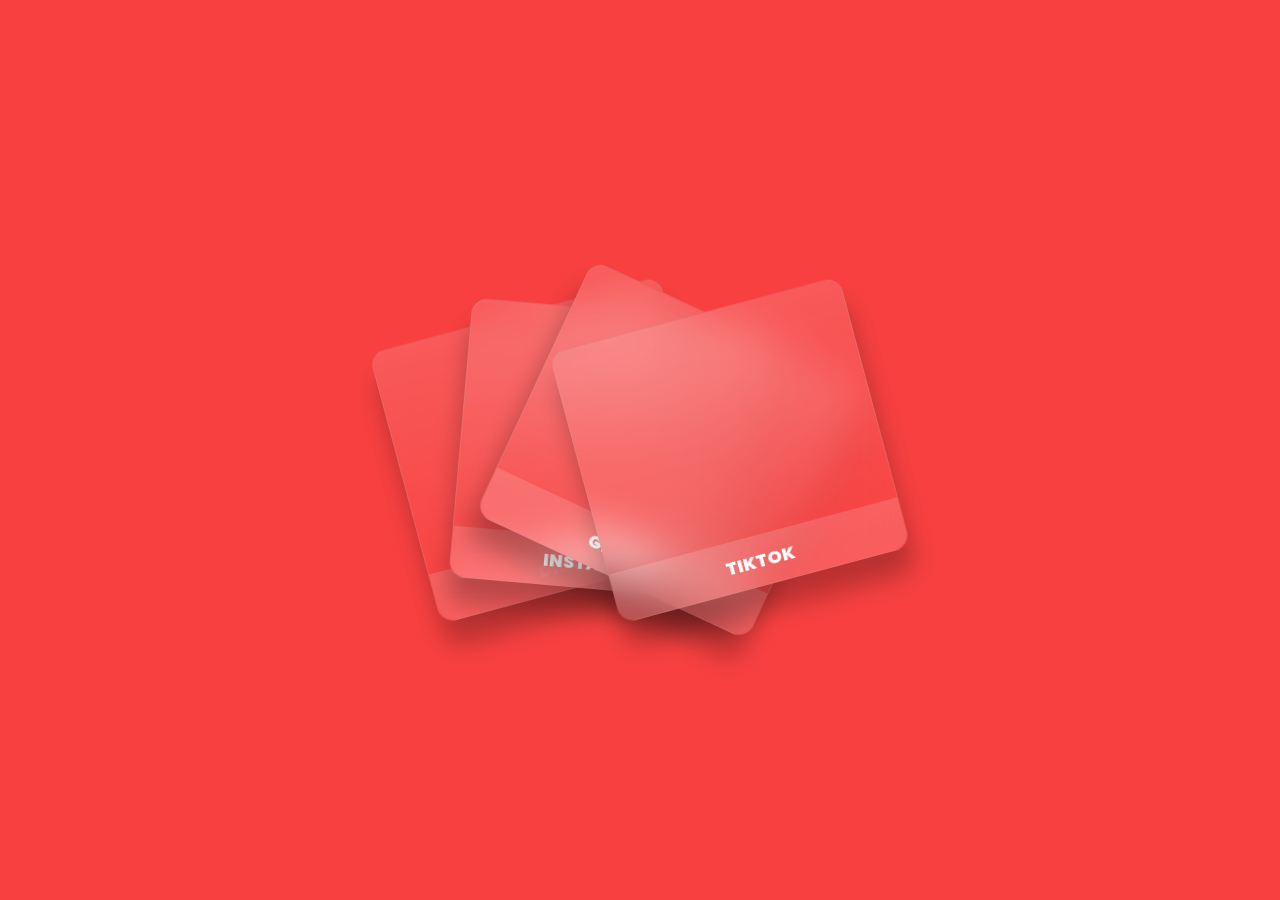
<file: car04/index.html>
<!DOCTYPE html>
<html lang="pt-br">
<head>
    <meta charset="UTF-8">
    <meta name="viewport" content="width=device-width, initial-scale=1.0">
    <link rel="stylesheet" href="https://cdnjs.cloudflare.com/ajax/libs/font-awesome/6.7.1/css/all.min.css" integrity="sha512-5Hs3dF2AEPkpNAR7UiOHba+lRSJNeM2ECkwxUIxC1Q/FLycGTbNapWXB4tP889k5T5Ju8fs4b1P5z/iB4nMfSQ==" crossorigin="anonymous" referrerpolicy="no-referrer" />
    <link rel="stylesheet" href="style.css">
    <title>Cards 04</title>
</head>
<body>
    <div class="container">
        <div class="glass" style='--r: -15' data-text="discord"><i class="fa-brands fa-discord"></i></div>
        <div class="glass" style='--r: 5' data-text="instagram"><i class="fa-brands fa-instagram"></i></div>
        <div class="glass" style='--r: 25' data-text="github"><i class="fa-brands fa-github"></i></div>
        <div class="glass" style='--r: -15' data-text="tiktok"><i class="fa-brands fa-tiktok"></i></div>
    </div>
</body>
</html>
</file>
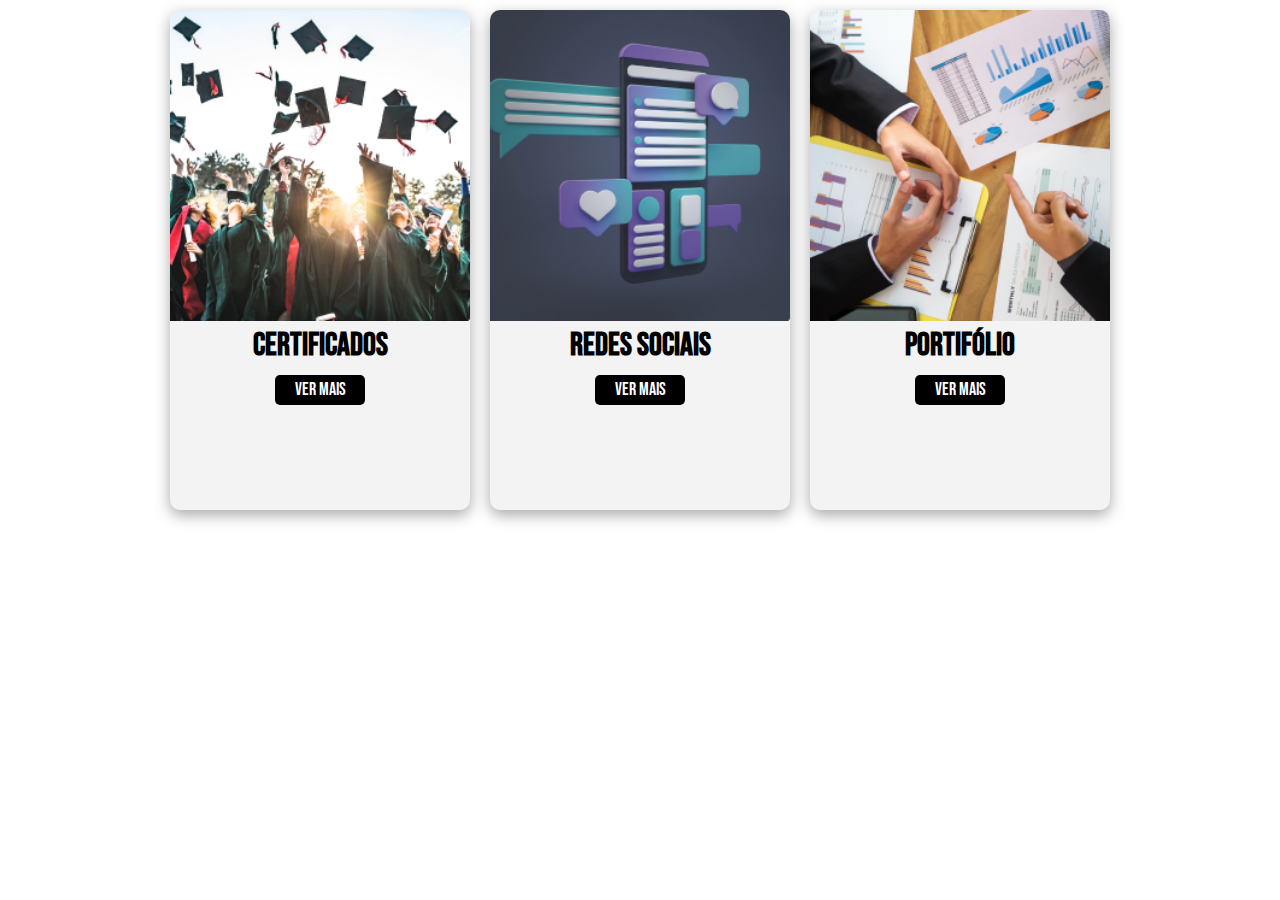
<file: card01/index.html>
<!DOCTYPE html>
<html lang="pt-br">
<head>
    <meta charset="UTF-8">
    <meta name="viewport" content="width=device-width, initial-scale=1.0">
    <link rel="stylesheet" 
    
    
    href="style.css">
    <title>Document</title>
</head>
<body>
    <nav>
        <div class="card card1">
            <img src="imagens/certificados-capa.png" alt="">
        <h1>Certificados</h1>
        <button> Ver mais </button></div>
        <div class="card card2">
            <img src="imagens/insta-capa.png" alt="">
        <h1>Redes sociais</h1>
        <button> Ver mais </button></div>
        <div class="card card3">
            <img src="imagens/portifolio-capa.png" alt="">
        <h1>PORTIFÓLIO</h1>
        <button> Ver mais </button></div>
    </nav>
</body>
</html>
</file>
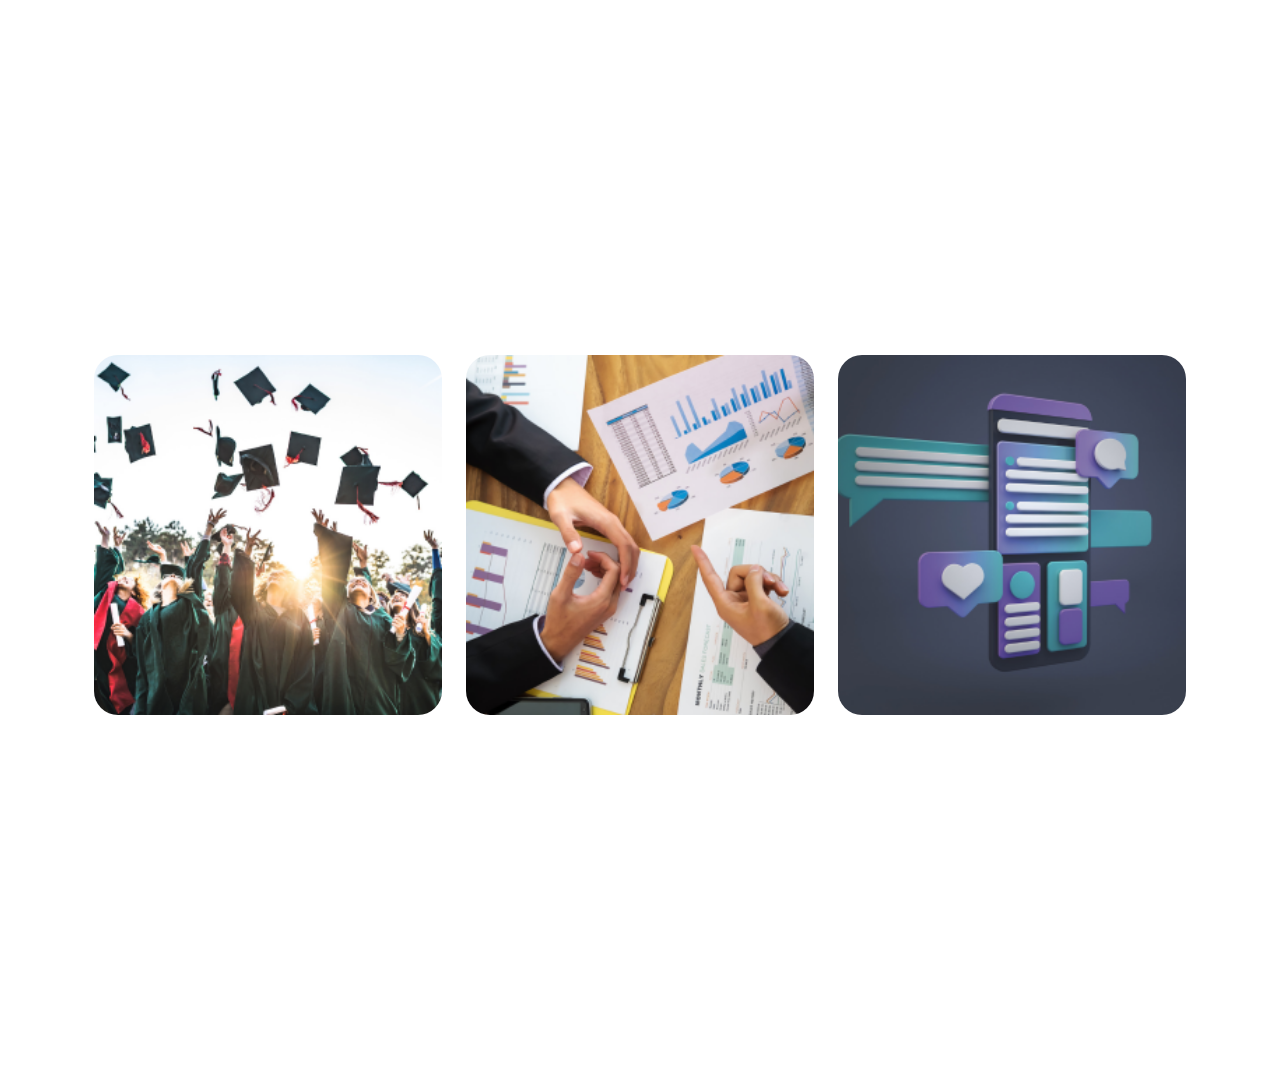
<file: card02/index.html>
<!DOCTYPE html>
<html lang="pt-br">
<head>
    <meta charset="UTF-8">
    <meta name="viewport" content="width=device-width, initial-scale=1.0">
    <link rel="stylesheet" href="style.css">
    <title>Cards</title>
</head>
<body>
    <div class="container">
        <div class="card__container">
            <article class="card__article">
                <img src="imagens/certificados-capa.png" alt="image" class="card__img">

                <div class="card__data">
                    <span class="card__descricao">Veja sobre os meus certificados!</span>
                    <h2 class="card__title">Certificados</h2>
                    <a href="#" class="card__buttom">Ver mais</a>
                </div>
            </article>

            <article class="card__article">
                <img src="imagens/portifolio-capa.png" alt="image" class="card__img">

                <div class="card__data">
                    <span class="card__descricao">Veja o meu portifólio pessoal</span>
                    <h2 class="card__title">Portifólio</h2>
                    <a href="#" class="card__buttom">Ver mais</a>
                </div>
            </article>

            <article class="card__article">
                <img src="imagens/insta-capa.png" alt="image" class="card__img">

                <div class="card__data">
                    <span class="card__descricao">Veja minhas redes sociais</span>
                    <h2 class="card__title">Redes Sociais</h2>
                    <a href="#" class="card__buttom">Ver mais</a>
                </div>
            </article>
        </div>
    </div>
</body>
</html>
</file>
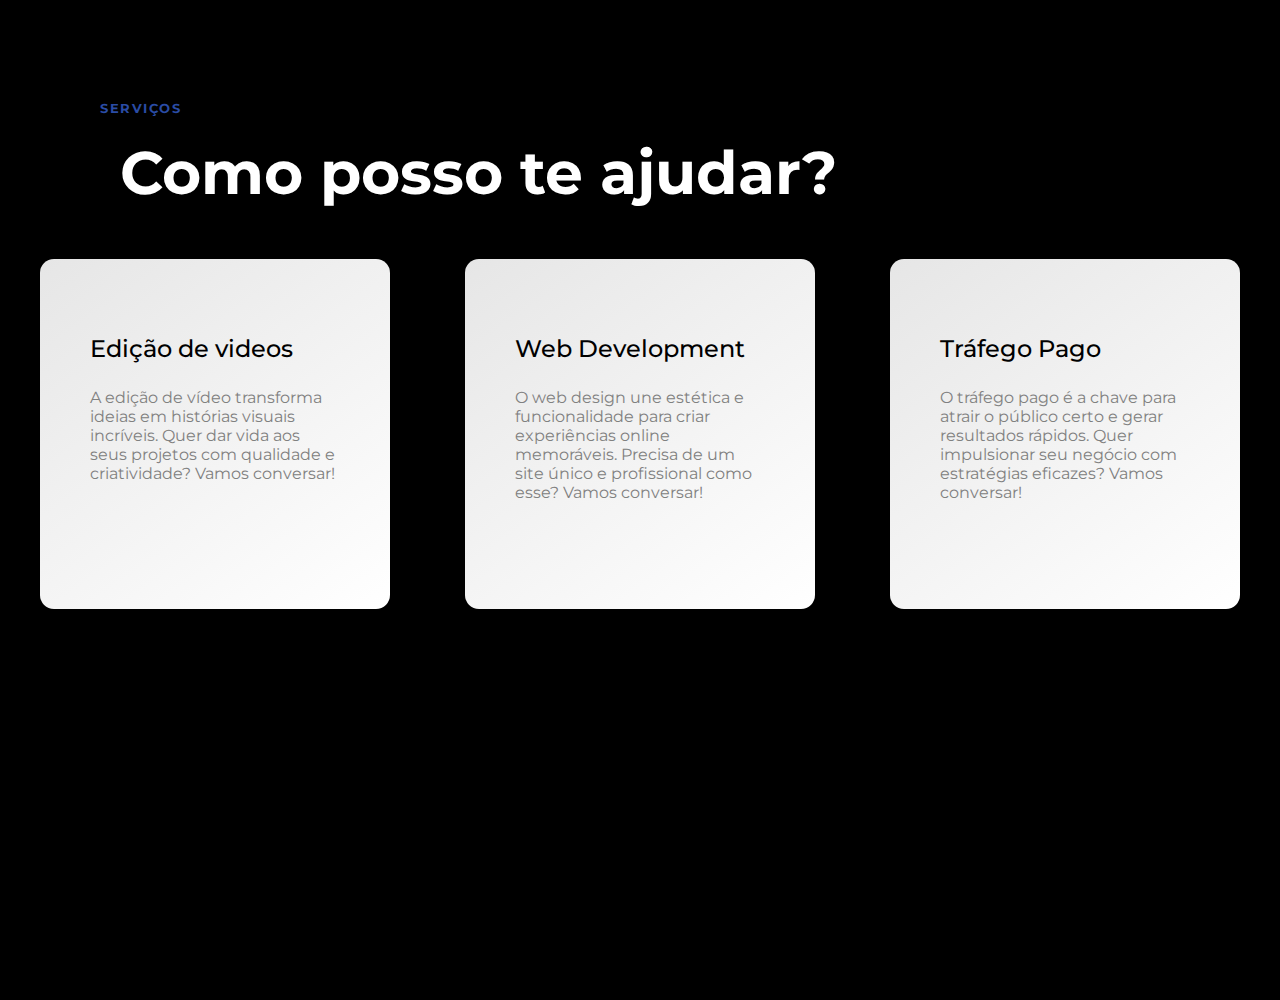
<file: card03/index.html>
<!DOCTYPE html>
<html lang="pt-br">
<head>
    <meta charset="UTF-8">
    <meta name="viewport" content="width=device-width, initial-scale=1.0">
    <link rel="stylesheet" href="https://cdnjs.cloudflare.com/ajax/libs/font-awesome/6.7.1/css/all.min.css" integrity="sha512-5Hs3dF2AEPkpNAR7UiOHba+lRSJNeM2ECkwxUIxC1Q/FLycGTbNapWXB4tP889k5T5Ju8fs4b1P5z/iB4nMfSQ==" crossorigin="anonymous" referrerpolicy="no-referrer" />
    <link rel="stylesheet" href="style.css">
    <title>Cards03</title>
</head>
<body>
    <h5>SERVIÇOS</h5>
    <h1>Como posso te ajudar?</h1>
    <div class="container">
        <div class="box">
            <div class="icons"><i class="fa-solid fa-clapperboard"></i></div>
            <h2>Edição de videos</h2>
            <p>A edição de vídeo transforma ideias em histórias visuais incríveis. Quer dar vida aos seus projetos com qualidade e criatividade? Vamos conversar! </p>
            <div class="arrow"><i class="fa-solid fa-arrow-right"></i></div>
        </div>
        <div class="box">
            <div class="icons"><i class="fa-solid fa-code"></i></div>
            <h2>Web Development</h2>
            <p>O web design une estética e funcionalidade para criar experiências online memoráveis. Precisa de um site único e profissional como esse? Vamos conversar!</p>
            <div class="arrow"><i class="fa-solid fa-arrow-right"></i></div>
        </div>
        <div class="box">
            <div class="icons"><i class="fa-solid fa-earth-americas"></i></div>
            <h2>Tráfego Pago</h2>
            <p>O tráfego pago é a chave para atrair o público certo e gerar resultados rápidos. Quer impulsionar seu negócio com estratégias eficazes? Vamos conversar!</p>
            <div class="arrow"><i class="fa-solid fa-arrow-right"></i></div>
        </div>
    </div>
</body>
</html>
</file>
<file: car04/style.css>
@charset "UTF-8";

@import url('https://fonts.googleapis.com/css2?family=Poppins:ital,wght@0,100;0,200;0,300;0,400;0,500;0,600;0,700;0,800;0,900;1,100;1,200;1,300;1,400;1,500;1,600;1,700;1,800;1,900&display=swap');

:root{
    --bg-color: #f84040;
    --fraco: #fff2;
    --cor2: rgba(177, 177, 177, 0.2);
    --cor3: rgba(255, 255, 255, 0.15);
}

*{
    margin: 0;
    padding: 0;
    box-sizing: border-box;
    font-family: "Poppins", sans-serif;
}

body{
    display: flex;
    justify-content: center;
    align-items: center;
    min-height: 100vh;
    background: var(--bg-color);
}

.container{
    position: relative;
    display: flex;
    align-items: center;
    justify-content: center;
}

.container .glass{
    position: relative;
    width: 300px;
    height: 280px;
    background: linear-gradient(var(--fraco), transparent);
    border: 1px solid var(--cor2);
    box-shadow: 0 25px 25px rgba(0, 0, 0, 0.25);
    backdrop-filter: blur(20px);
    display: flex;
    justify-content: center;
    align-items: center;
    transition: 0.5s;
    border-radius: 1em;
    margin: 0 -120px;
    overflow: hidden;
    transform: rotate(calc(var(--r) * 1deg));
    cursor: pointer;
}

.container:hover .glass{
    transform: rotate(0deg);
    margin: 0 10px;
}

.container .glass::before{
    content: attr(data-text);
    position: absolute;
    bottom: 0;
    width: 100%;
    height: 50px;
    background: var(--cor3);
    display: flex;
    align-items: center;
    justify-content: center;
    color: white;
    font-weight: 800;
    font-size: 18px;
    text-transform: uppercase;
}

.container .glass i{
    font-size: 8em;
    color: white;
}
</file>
<file: card01/style.css>
@charset "UTF-8";

@import url('https://fonts.googleapis.com/css2?family=Bebas+Neue&family=Kanit:ital,wght@0,100;0,200;0,300;0,400;0,500;0,600;0,700;0,800;0,900;1,100;1,200;1,300;1,400;1,500;1,600;1,700;1,800;1,900&display=swap');


*{
    box-sizing: border-box;
    margin: 0;
    padding: 0;
}

nav{
    display: flex;
    justify-content: center;

}

.card{
    font-family: "Bebas Neue", serif;
    text-align: center;
    margin: 10px;
    background-color: rgb(243, 243, 243);
    width: 300px;
    height: 500px;
    border-radius: 10px;
    box-shadow: rgba(0, 0, 0, 0.35) 0px 5px 15px;
}

.card > h1{
    font-size: 2em;
}

.card > img{
    width: 100%;
    border-top-left-radius: 10px;
    border-top-right-radius: 10px;
}

.card > button{
    width: 90px;
    height: 30px;
    justify-content: center;
    margin-top: 15px;
    font-size: 1.1em;
    background-color: black;
    color: white;
    font-family: "Bebas Neue", serif;
    padding: 1px;
    border-radius: 5px;
    margin: 10px;
    border: none;
    transition: 0.5s background;
}

button:hover{
    background-color: white;
    color: black;
}
</file>
<file: card02/style.css>
@charset "UTF-8";

@import url('https://fonts.googleapis.com/css2?family=Parkinsans:wght@300..800&display=swap');

/* font-family: "Parkinsans", sans-serif; */

:root {
    --cor0: #A6A6A6;
    --cor1: #595959;
    --cor2: #404040;
    --cor3: #262626;
    --cor4: #0D0D0D;
    --brc: #fff;

    --small-font-size: 15px
}

*{
    font-family: "Parkinsans", sans-serif;
}

/* ===================== CARD ===================== */
.container{
    display: grid;
    place-items: center;
    margin-inline: 1.5rem;
    padding-block: 5rem;
}

.card__container{
    display: grid;
    row-gap: 3.5rem;
}

.card__article{
    position: relative;
    overflow: hidden;
}

.card__img{
    width: 328px;
    border-radius: 1.5rem;
}

.card__data{
    width: 280px;
    background-color: var(--brc);
    padding: 1.5rem 1rem;
    box-shadow: 0 8px 24px hsla(0, 0%, 0%, .15);
    border-radius: 1rem;
    position: absolute;
    bottom: -9rem;
    left: 0;
    right: 0;
    margin-inline: auto;
    opacity: 0;
    transition: opacity 1s 1s;
}

.card__descricao{
    display: block;
    font-size: var(--small-font-size);
    margin-bottom: .25rem;
}

.card__title{
    font-weight: 500;
    color: var(--cor3);
    margin-bottom: .75rem;
}

.card__buttom{
    text-decoration: none;
    font-size: var(--small-font-size);
    font-weight: 500;
    color: var(--cor4);
}

.card__buttom:hover{
    text-decoration: underline;
}

.card__article:hover .card__data{
    animation: show-data 1s forwards;
    opacity: 1;
    transition: opacity .3s;
}

.card__article:hover{
    animation: remove-overflow 2s forwards;
}

.card__article:not(:hover){
    animation: show-overflow 2s forwards;
}

.card__article:not(:hover) .card__data{
    animation: remove-data 1s forwards;
}

@keyframes show-data{
    50%{
        transform: translateY(-10rem);
    }
    100%{
        transform: translateY(-7rem);
    }
}

@keyframes remove-overflow{
    to{
        overflow: initial;
    }
}

@keyframes remove-data{
    0%{
        transform: translateY(-7rem);
    }
    50%{
        transform: translateY(-10rem);
    }
    100%{
        transform: translateY(.5rem);
    }
}

@keyframes show-overflow{
    0%{
        overflow: initial;
        pointer-events: none;
    }
    50%{
        overflow: hidden;
    }
}

/* ===================== BREAKPOINTS ===================== */

/* TELEFONE */
@media screen and (max-width: 340px){
    .container{
        margin-inline: 1rem;
    }

    .card__data{
        width: 250px;
        padding: 1rem;
    }
}

/* MEIO TERMO */
@media screen and (min-width: 768px){
    .card__container{
        grid-template-columns: repeat(2, 1fr);
        column-gap: 1.5rem;
    }
}

/* COMPUTADOR */
@media screen and (min-width: 1120px){
    .container{
        height: 100vh;
    }

    .card__container{
        grid-template-columns: repeat(3, 1fr);
    }

    .card__img{
        width: 348px;
    }

    .card__data{
        width: 280px;
        padding-inline: -2.5rem;
    }
}
</file>
<file: card03/style.css>
@charset "UTF-8";

@import url('https://fonts.googleapis.com/css2?family=Montserrat:ital,wght@0,100..900;1,100..900&display=swap');

:root{
    --azul: #2A4CA5;
    --preto: #000000;
    --branco: #fff;
}

*{ 
    margin: 0;
    padding: 0;
    transition: 0.3s;
    font-family: "Montserrat", sans-serif;
}

body{
    width: 100vw;
    height: 100vh;
    background-color: var(--preto);
    overflow: hidden;
}

h5{
    margin-top: 100px;
    margin-left: 100px;
    color: var(--azul);
    letter-spacing: 1.5px;
}

h1{
    font-size: 60px;
    color: var(--branco);
    margin-left: 120px;
    margin-top: 20px;
}

.container{
    width: 1200px;
    margin: auto;
    display: flex;
    justify-content: space-between;
    align-items: center;
    padding-top: 50px;
}

.box{
    width: 250px;
    height: 250px;
    padding: 50px;
    overflow: hidden;
    border-radius: 14px;
    background: linear-gradient(145deg, #e6e6e6, #ffff);
    
    cursor: pointer;
    transition: 0.3s;
}

.box:hover{
    background: linear-gradient(145deg, black, var(--azul));
    box-shadow: 8px 8px 16px #d1d1d1, -8px -8px 16px #ffff;
}

.icons{
    font-size: 50px;
    color: var(--azul);
    margin-top: 10px;
}

.box:hover .icons{
    margin-top: 0px;
    color: #fff;
}

.box h2{
    font-weight: 500;
    margin-top: 25px;
}

.box:hover h2{
    color: #fff;
}

.box p{
  color:gray;
  font-weight: 400;
  margin-top: 25px;  
}

.box:hover p{
    color: #fff;
}

.arrow{
    font-size: 30px;
    color: var(--azul);
    marker-start: 40px;
    display: none;
}

.box:hover .arrow{
    color: #fff;
    margin-top: 10px;
    display: block;

}
</file>
